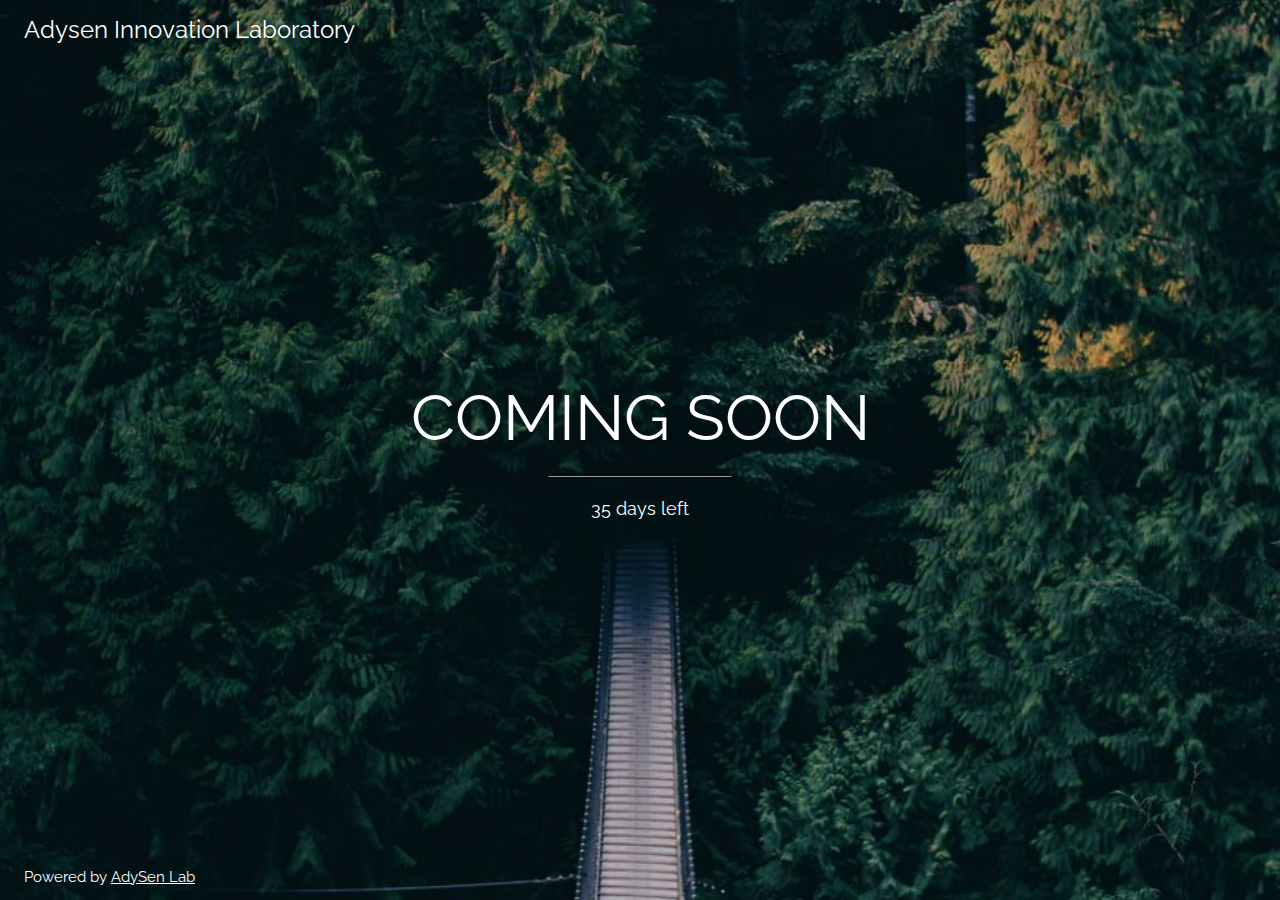
<file: pages/CommingSoon.html>
<!DOCTYPE html>
<html>
<title>Under Costruction</title>
<meta charset="UTF-8">
<meta name="viewport" content="width=device-width, initial-scale=1">
<link rel="stylesheet" href="../css/w3.css">
<link rel="stylesheet" href="https://fonts.googleapis.com/css?family=Raleway">
<style>
body,h1 {font-family: "Raleway", sans-serif}
body, html {height: 100%}
.bgimg {
    background-image: url('../images/forestbridge.jpg');
    min-height: 100%;
    background-position: center;
    background-size: cover;
}
</style>
<body>

<div class="bgimg w3-display-container w3-animate-opacity w3-text-white">
  <div class="w3-display-topleft w3-padding-large w3-xlarge">
    Adysen Innovation Laboratory
  </div>
  <div class="w3-display-middle">
    <h1 class="w3-jumbo w3-animate-top">COMING SOON</h1>
    <hr class="w3-border-grey" style="margin:auto;width:40%">
    <p class="w3-large w3-center">35 days left</p>
  </div>
  <div class="w3-display-bottomleft w3-padding-large">
    Powered by <a href="https://adysenlab.github.io/" target="_blank">AdySen Lab</a>
  </div>
</div>

</body>
</html>
</file>
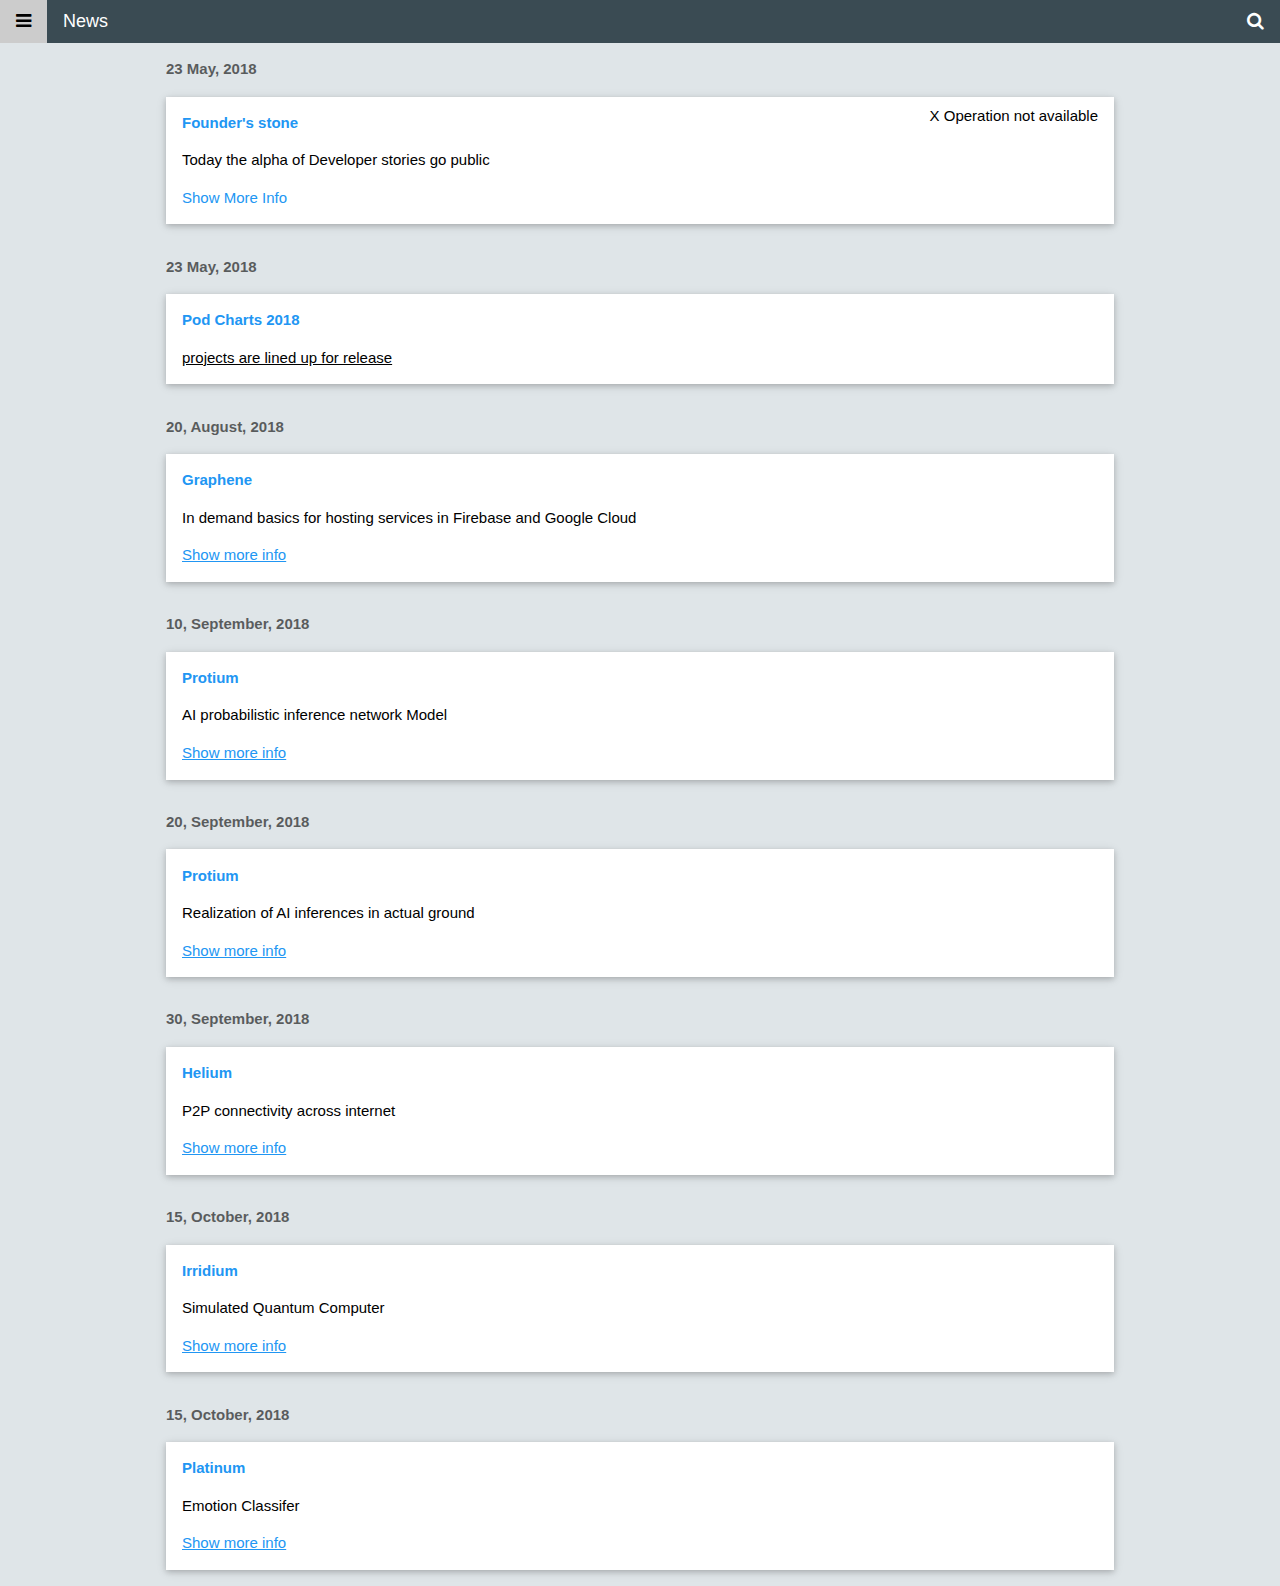
<file: pages/news.html>
<!DOCTYPE html>
<html>
<title>News - A capella</title>
<meta name="viewport" content="width=device-width, initial-scale=1">
<link rel="stylesheet" href="../css/w3.css">
<link rel="stylesheet" href="../css/blue-grey.css">
<link rel="stylesheet" href="../css/main.css">
<link rel="stylesheet" href="https://cdnjs.cloudflare.com/ajax/libs/font-awesome/4.7.0/css/font-awesome.min.css">
<body class="w3-theme-l4">
    <div id="mySidenav" class="sidenav">
        <a href="javascript:void(0)" class="closebtn" onclick="closeNav()">&times;</a>
        <a href="../index.html">Home</a>
        <a href="#">News</a>
        <a href="CommingSoon.html">Clients</a>
        <a href="Ping.html">Circulars</a>
      </div>
<div style="min-width:400px">




<div class="w3-bar w3-large w3-theme-d4">
  <a href="#" class="w3-bar-item w3-button" onclick="openNav()"><i class="fa fa-bars"></i></a>
  <span class="w3-bar-item">News</span>
  <a href="#" class="w3-bar-item w3-button w3-right"><i class="fa fa-search"></i></a>
</div>


<div class="w3-container w3-content">
 <p class="w3-opacity"><b>23 May, 2018</b></p> 
 <div class="w3-panel w3-white w3-card w3-display-container">
    <span class="w3-display-topright w3-padding w3-hover-red ">X
        <span class="tooltiptext">Operation not available</span>
    </span>
    
   <p class="w3-text-blue"><b>Founder's stone</b></p>
   <p> Today the alpha of Developer stories go public</p>
   <p class="w3-text-blue">Show More Info</p>
 </div>
 </div>


 <div class="w3-container w3-content">
        <p class="w3-opacity"><b>23 May, 2018</b></p> 
        <div class="w3-panel w3-white w3-card w3-display-container">
                    
          <p class="w3-text-blue"><b>Pod Charts 2018</b></p>
          <p> <a href="https://paper.dropbox.com/doc/Pod-charts-for-development-2018--AKmK_EdfPA0lqcF0wDXIkr0yAQ-rIzPfBl1pRt9rPuqG2yRF">projects are lined up for release</a></p>
        </div>
</div> 

<div class="w3-container w3-content">
    <p class="w3-opacity"><b>20, August, 2018</b></p> 
    <div class="w3-panel w3-white w3-card w3-display-container">
                
      <p class="w3-text-blue"><b>Graphene</b></p>
      <p>In demand basics for hosting services in Firebase and Google Cloud</p>
      <p class="w3-text-blue"><a href="./Ping.html#graphene">Show more info</a></p>
    </div>
</div> 
<div class="w3-container w3-content">
    <p class="w3-opacity"><b>10, September, 2018</b></p> 
    <div class="w3-panel w3-white w3-card w3-display-container">
                
      <p class="w3-text-blue"><b>Protium</b></p>
      <p>AI probabilistic inference network Model</p>
      <p class="w3-text-blue"><a href="./Ping.html#protium">Show more info</a></p>
    </div>
</div>
<div class="w3-container w3-content">
    <p class="w3-opacity"><b>20, September, 2018</b></p> 
    <div class="w3-panel w3-white w3-card w3-display-container">
                
      <p class="w3-text-blue"><b>Protium</b></p>
      <p>Realization of AI inferences in actual ground</p>
      <p class="w3-text-blue"><a href="./Ping.html#diamond">Show more info</a></p>
    </div>
</div>
<div class="w3-container w3-content">
    <p class="w3-opacity"><b>30, September, 2018</b></p> 
    <div class="w3-panel w3-white w3-card w3-display-container">
                
      <p class="w3-text-blue"><b>Helium</b></p>
      <p>P2P connectivity across internet</p>
      <p class="w3-text-blue"><a href="./Ping.html#helium">Show more info</a></p>
    </div>
</div>
<div class="w3-container w3-content">
    <p class="w3-opacity"><b>15, October, 2018</b></p> 
    <div class="w3-panel w3-white w3-card w3-display-container">
                
      <p class="w3-text-blue"><b>Irridium</b></p>
      <p>Simulated Quantum Computer</p>
      <p class="w3-text-blue"><a href="./Ping.html#iridium">Show more info</a></p>
    </div>
</div>
<div class="w3-container w3-content">
    <p class="w3-opacity"><b>15, October, 2018</b></p> 
    <div class="w3-panel w3-white w3-card w3-display-container">
                
      <p class="w3-text-blue"><b>Platinum</b></p>
      <p>Emotion Classifer</p>
      <p class="w3-text-blue"><a href="./Ping.html#platinum">Show more info</a></p>
    </div>
</div>
 <!--
 <p class="w3-opacity"><b>Yesterday</b></p>
 <div class="w3-panel w3-white w3-card w3-display-container">
   <span class="w3-display-topright w3-padding w3-hover-red">X</span>
   <p class="w3-text-blue"><b>email.zip</b></p>
   <p>https://www.w3schools.com/lib/email.zip</p>
   <p class="w3-text-blue">Show in folder</p>
 </div>
 
 <div class="w3-panel w3-white w3-card w3-display-container">
   <span class="w3-display-topright w3-padding w3-hover-red">X</span>
   <p class="w3-text-blue"><b>email.zip</b></p>
   <p>https://www.w3schools.com/lib/email.zip</p>
   <p class="w3-text-blue">Show in folder</p>
 </div>
</div>
-->
</div>
<script>
    function openNav() {
        document.getElementById("mySidenav").style.width = "250px";
        document.getElementById("main").style.marginLeft = "250px";
    }
    
    function closeNav() {
        document.getElementById("mySidenav").style.width = "0";
        document.getElementById("main").style.marginLeft= "0";
    }
    </script>
</body>
</html>
</file>
<file: css/blue-grey.css>
.w3-theme-l5 {color:#000 !important; background-color:#f5f7f8 !important}
.w3-theme-l4 {color:#000 !important; background-color:#dfe5e8 !important}
.w3-theme-l3 {color:#000 !important; background-color:#becbd2 !important}
.w3-theme-l2 {color:#000 !important; background-color:#9eb1bb !important}
.w3-theme-l1 {color:#fff !important; background-color:#7d97a5 !important}
.w3-theme-d1 {color:#fff !important; background-color:#57707d !important}
.w3-theme-d2 {color:#fff !important; background-color:#4d636f !important}
.w3-theme-d3 {color:#fff !important; background-color:#435761 !important}
.w3-theme-d4 {color:#fff !important; background-color:#3a4b53 !important}
.w3-theme-d5 {color:#fff !important; background-color:#303e45 !important}

.w3-theme-light {color:#000 !important; background-color:#f5f7f8 !important}
.w3-theme-dark {color:#fff !important; background-color:#303e45 !important}
.w3-theme-action {color:#fff !important; background-color:#303e45 !important}

.w3-theme {color:#fff !important; background-color:#607d8b !important}
.w3-text-theme {color:#607d8b !important}
.w3-border-theme {border-color:#607d8b !important}

.w3-hover-theme:hover {color:#fff !important; background-color:#607d8b !important}
.w3-hover-text-theme:hover {color:#607d8b !important}
.w3-hover-border-theme:hover {border-color:#607d8b !important}
</file>
<file: css/main.css>
body {
    font-family: "Lato", sans-serif;
}

.sidenav {
    height: 100%;
    width: 0;
    position: fixed;
    z-index: 1;
    top: 0;
    left: 0;
    background-color: #111;
    overflow-x: hidden;
    transition: 0.5s;
    padding-top: 60px;
}

.sidenav a {
    padding: 8px 8px 8px 32px;
    text-decoration: none;
    font-size: 25px;
    color: #818181;
    display: block;
    transition: 0.3s;
}

.sidenav a:hover {
    color: #f1f1f1;
}

.sidenav .closebtn {
    position: absolute;
    top: 0;
    right: 25px;
    font-size: 36px;
    margin-left: 50px;
}

#main {
    transition: margin-left .5s;
    padding: 16px;
}

@media screen and (max-height: 450px) {
  .sidenav {padding-top: 15px;}
  .sidenav a {font-size: 18px;}
}



.tooltip {
    position: relative;
    display: inline-block;
    border-bottom: 1px dotted black;
}

.tooltip .tooltiptext {
    visibility: hidden;
    width: 120px;
    background-color: #555;
    color: #fff;
    text-align: center;
    border-radius: 6px;
    padding: 5px 0;
    position: absolute;
    z-index: 1;
    bottom: 125%;
    left: 50%;
    margin-left: -60px;
    opacity: 0;
    transition: opacity 0.3s;
}

.tooltip .tooltiptext::after {
    content: "";
    position: absolute;
    top: 100%;
    left: 50%;
    margin-left: -5px;
    border-width: 5px;
    border-style: solid;
    border-color: #555 transparent transparent transparent;
}

.tooltip:hover .tooltiptext {
    visibility: visible;
    opacity: 1;
}

.vl {
    border-left: 6px solid green;
}


.jabber {
    
    opacity: 0.5;
    filter: Alpha(opacity=30); /* IE8 and earlier */
}
</file>
